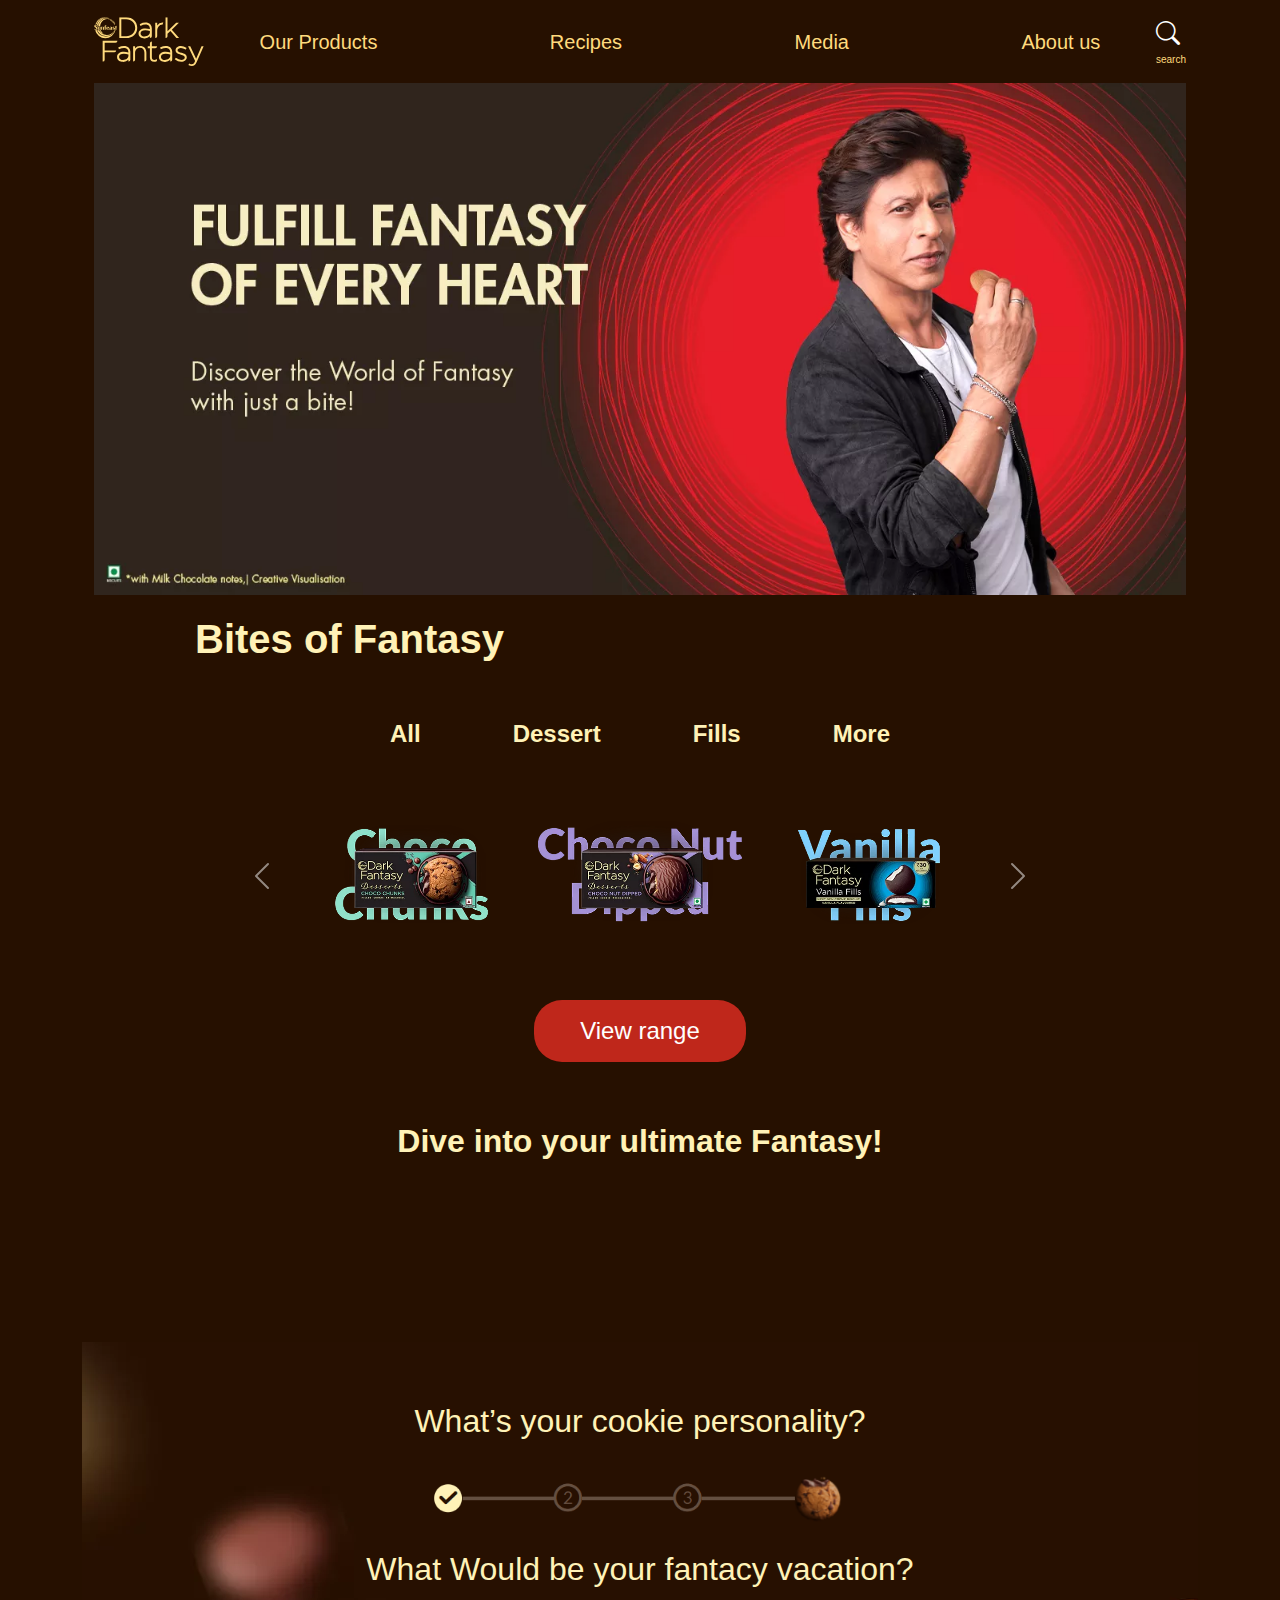
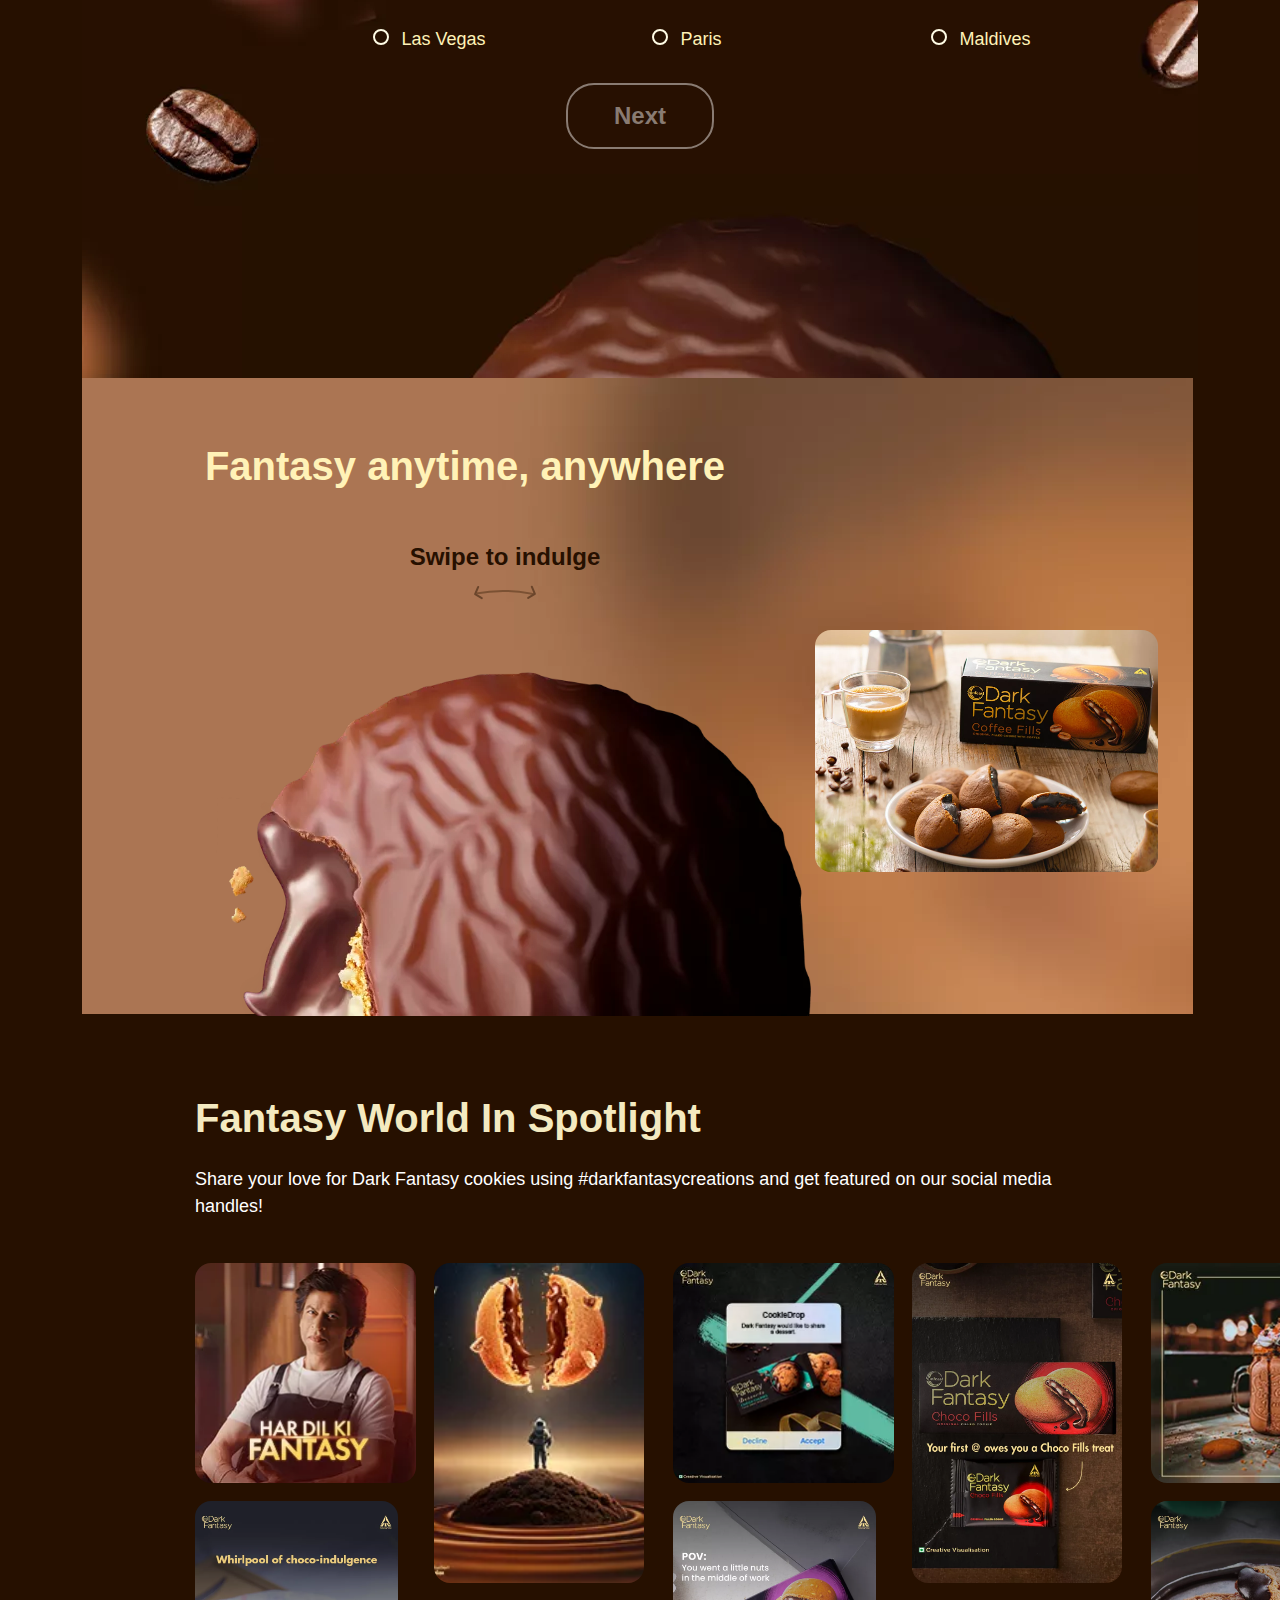
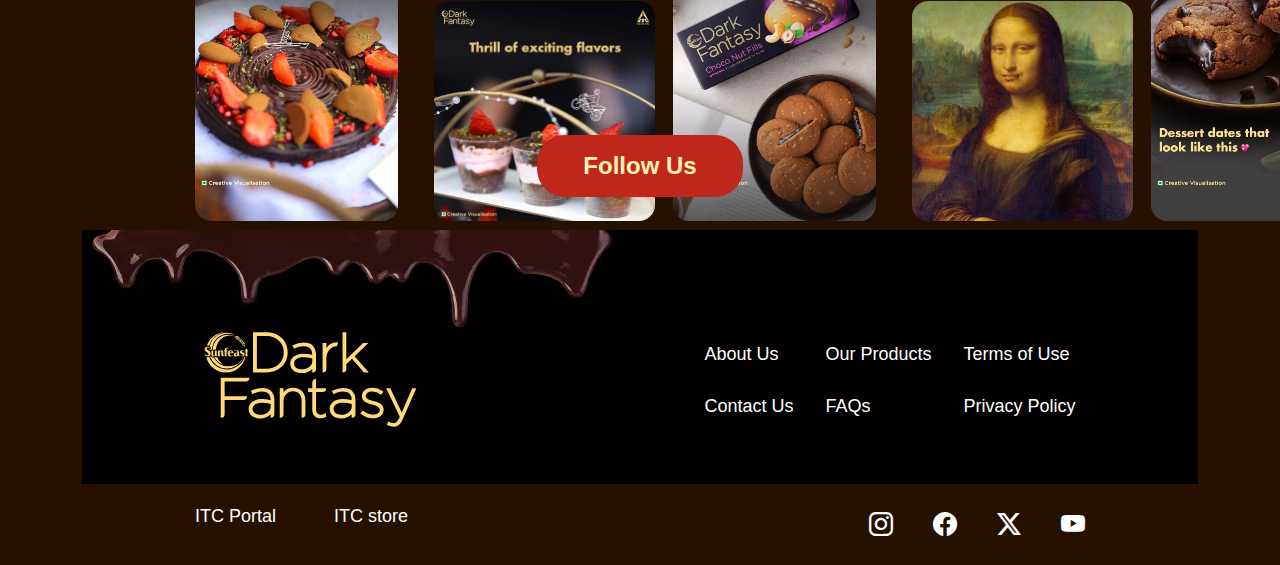
<file: index.html>
<!DOCTYPE html>
<html lang="en">
<head>
    <meta charset="UTF-8">
    <meta name="viewport" content="width=device-width, initial-scale=1.0">
    
    <link rel="stylesheet" href="css/bootstrap.css">
    <link rel="stylesheet" href="header.css">
    <link rel="stylesheet" href="https://cdn.jsdelivr.net/npm/bootstrap-icons@1.11.3/font/bootstrap-icons.min.css">
    <title>Document</title>
</head>
<body>
<div class="container">
  <nav class="navbar navbar-expand-lg " style="padding: 1rem 0;">
    
    <div class="container-fluid" >
      <button  class="navbar-toggler " type="button" data-bs-toggle="collapse" data-bs-target="#navbarTogglerDemo01" aria-controls="navbarTogglerDemo01" aria-expanded="false" aria-label="Toggle navigation">
        <span class="navbar-toggler-icon"  >
          <svg xmlns="http://www.w3.org/2000/svg" viewBox="0 0 30 30"><path stroke="rgb(255, 242, 183)" stroke-linecap="round" stroke-miterlimit="10" stroke-width="4" d="M4 7h22M4 15h22M4 23h22"/></svg>
        </span>
      </button>
      <div><img  class="nav-icon" src="imges/DF_LOGO.svg" alt=""></div>
      
      <div class="collapse navbar-collapse" id="navbarTogglerDemo01" >
       
        <ul class="navbar-nav me-auto mb-2 mb-lg-0 d-flex" style="width: 90%;
        justify-content: space-between;
        margin: auto;">
          <li class="nav-item ">
            <a class="nav-link"href="#">Our Products</a>
          </li>
          <li class="nav-item">
            <a class="nav-link">Recipes</a>
          </li>
          <li class="nav-item">
            <a class="nav-link">Media</a>
          </li>
          <li class="nav-item">
            <a class="nav-link">About us</a>
          </li>
        </ul>
        
        <!-- <form class="d-flex" role="search">
          <input class="form-control me-2" type="search" placeholder="Search" aria-label="Search">
          <button class="btn btn-outline-success" type="submit">Search</button>
        </form> -->
      </div>
      <div class="search-icon"><i class="bi bi-search"></i>
        <div class="search-text">search</div>
      </div>
    </div>
  </nav>

  <section class="container-fluid">
    <img src="imges/sharukhan-banner.webp" alt="" class="col-12 image-fluid">
  </section>

  <section class="sec-2 container-fluid">
    
    <h2 class="bof">Bites of Fantasy</h2>
    <div class="d-flex container-fluid">
    <div class="" style="display: inline-flex;
    justify-content: center;
    margin: 2rem auto 2.1875rem; ">
      <button ><span>All</span></button>
      <button ><span>Dessert</span></button>
      <button ><span>Fills</span></button>
      <button ><span>More</span></button>
      
     </div>
    </div>
      <div  id="carouselExampleControls" class="carousel slide  col-12" data-bs-ride="carousel">
        <div class="carousel-inner">
          <div class="carousel-item active">
            <div class="row justify-content-center">
            <img class="col-3" src="imges/01-1.webp" class="" alt="...">
            <img class="col-3" src="imges/02.webp" class="" alt="...">
            <img class="col-3" src="imges/03.webp" class="" alt="...">
          </div>
          </div>
          <div class="carousel-item ">
            <div class="row justify-content-center">
            <img class="col-3" src="imges/04.webp" class="" alt="...">
            <img  class="col-3" src="imges/05.webp" class="" alt="...">
            <img class="col-3" src="imges/06.webp" class="" alt="...">
          </div>
          </div>
          <div class="carousel-item">
            <div class="row justify-content-center">
            <img class="col-3" src="imges/07.webp" class="" alt="...">
            <img class="col-3" src="imges/08.webp" class="" alt="...">
            <img class="col-3" src="imges/09.webp" class="" alt="...">
          </div>
          </div>
          <div class="carousel-item ">
            <div class="row justify-content-center">
            <img class="col-3" src="imges/10.webp" class="" alt="...">
            <img class="col-3" src="imges/11-1.webp" class="" alt="...">
            <img class="col-3" src="imges/12.webp" class="" alt="...">
          </div>
          </div>
        
        </div>
        <button class="carousel-control-prev" type="button" data-bs-target="#carouselExampleControls" data-bs-slide="prev">
          <span class="carousel-control-prev-icon" aria-hidden="true"></span>
          <span class="visually-hidden">Previous</span>
        </button>
        <button class="carousel-control-next" type="button" data-bs-target="#carouselExampleControls" data-bs-slide="next">
          <span class="carousel-control-next-icon" aria-hidden="true"></span>
          <span class="visually-hidden">Next</span>
        </button>
      </div>
  
      <div class="d-flex justify-content-center mt-5">
        <button class="view-button">
          View range
        </button>
      </div>
  </section>

  <section style="margin-top: 2.5rem;">
    <h3 class="drive d-flex justify-content-center">Dive into your ultimate Fantasy!</h3>
    <div class="col-12 d-flex justify-content-center">
    <video class=" col-10 col-lg-7" class="embed-responsive" src="https://s7ap1.scene7.com/is/content/itcportalprod/Fantasy-of-Every-Heart"></video>
   
  </div>
  </section>

  <section class="sec-4 lg-container md-container-fluid" >
    <div class="sec-4-img" style="background-image: url(imges/Personality_v01_1366x640.webp); " class="d-flex image-fluid ">  
      <h2 class="cookie-personality">What’s your cookie personality?  </h2>

      <div class="d-flex justify-content-center">
      <img class="progress-bar-img" src="imges/Screenshot 2024-06-04 120254.png" alt="">
    </div>

      <div>
        <h3 class="fantacy-vacation">What Would be your fantacy vacation?</h3>
      </div>
    
      <!-- <div class="col-8 d-flex justify-content-center">
        <div class="d-flex justify-content-between">
       <div class="2">
        <input type="radio">
        <label for="">Las Vegas</label>
      </div>
      <div class="2">
        <input type="radio">
        <label for="">Paris</label>
      </div>
      <div class="2">
        <input type="radio">
        <label for="">Maldives</label>
      </div>
      </div>
      

    </div>
     -->
   
     <div class="container">
      <div class="row" style="padding-top: 1.8125rem;">
        <div class=" col-md-3"></div>
        <div class="col-8 col-md-3">
          <input class type="radio" name="destination" value="1">
          <label class="citys ms-2" for="">Las Vegas</label>
        </div>
        <div class="col-8 col-md-3">
          <input type="radio" name="destination" value="2">
          <label class="citys ms-2"  for="">Paris</label>
        </div>

        <div class="col-8 col-md-3">
          <input type="radio" name="destination" value="3">
          <label class="citys ms-2"  for="">Maldives</label>
        </div>
        <div class=""></div>
      </div>

     </div>
     <div class="d-flex justify-content-center" style="margin-top: 1.875rem;">
      <button style="    border-color: #897b72;
      color: #897b72; border: .125rem solid; border-radius: 1.75rem;"><span style="color: #897b72;">Next</span></button>
     </div>
     

    </div>

  </section>

  <section class="sec-4 lg-container md-container-fluid"  style="padding-right: .3125rem;">
    <div class="sec-4-img sec-5-img" style="background-image: url(imges/Cookie_BG.webp);"  class="d-flex image-fluid ">
      <h2 class="fantasy-text">Fantasy anytime, anywhere</h2>

      <div class="d-flex sec-5-align justify-content-between ">
      <div class="left-sec">
        <h5 class="swipe-text">Swipe to indulge</h5>
        <div class="text-center">
        <img class="download-arrow" src="imges/download.svg" alt="">
      </div>
      <!-- <div class="text-center">
        <img class="image-fluid" src="imges/Screenshot 2024-06-04 165750.png" alt="">
      </div> -->
      <div class="text-center">
        <img class="image-left" src="imges/Cookie_1.webp" alt="">
      </div>

      </div>
      <div class="right-sec ">
        <img class="image-right image-fluid col-" src="imges/Morning.webp" alt="">

      </div>
      </div>

    </div>
  </section>

  <!-- <section class="card-sec">
    <h2 class="card-sec-head">Brighten your day with Dark Fantasy</h2>
    <p class="card-sec-p">Create indulgent recipes, post it with #darkfantasycreations and get featured on our website!</p>

    <div id="carouselExample" class="carousel slide">
      <div class="carousel-inner">
        <div class="carousel-item active">
          <div class="cards-wrapper">
            <div class="card" >
              <div class="image-wrapper">
              <img src="imges/dish1.webp" alt="...">
            </div>
              <div class="card-body">
                <button class="card-title"><span>Easy</span></button>
                <h5 class="card-text">Sunfeast Dark Fantacy Ice Creem Sandwich</h5>
                 <p class="card-time">Time:10mins</p>
              </div>
            </div>
            <div class="card" >
              <div class="image-wrapper">
              <img src="imges/dish-2.webp" alt="...">
            </div>
              <div class="card-body">
                <button class="card-title"><span>Easy</span></button>
                <h5 class="card-text">Sunfeast Dark Fantasy Parfait</h5>
                <p class="card-time">Time:15mins</p>
              </div>
            </div>
            <div class="card" >
              <div class="image-wrapper">
              <img src="imges/dish-3.webp" alt="...">
            </div>
              <div class="card-body">
                <button class="card-title"><span>Hard</span></button>
                <h5 class="card-text">Sunfeast Dark Fantasy Kheer</h5>
                <p class="card-time">Time:70mins</p>
              </div>
            </div>
        </div>
        </div>
        <div class="carousel-item">
          <div class="cards-wrapper">
            
          </div>
        </div>
        <div class="carousel-item">
          <div class="cards-wrapper">
          
            
          </div>
          
        </div>
      </div>
      <button class="carousel-control-prev" type="button" data-bs-target="#carouselExample" data-bs-slide="prev">
        <span class="carousel-control-prev-icon" aria-hidden="true"></span>
        <span class="visually-hidden">Previous</span>
      </button>
      <button class="carousel-control-next" type="button" data-bs-target="#carouselExample" data-bs-slide="next">
        <span class="carousel-control-next-icon" aria-hidden="true"></span>
        <span class="visually-hidden">Next</span>
      </button>
    </div>

    
    <div class="folow d-flex justify-content-center">
      <button class="folow-button"><span class="view">View all</span></button>
    </div>

    
  </section> -->

  <section class="sec-6">
    <h2 class="sec-6-head">Fantasy World In Spotlight</h2>
    <p class="sec-6-p">Share your love for Dark Fantasy cookies using #darkfantasycreations and get featured on our social media handles!</p>
    <div class="d-flex col-lg-12 hello " style="gap: 1.125rem;">
      <div class="col-lg-2.4 ">
        <img class="sizing-1 " src="imges/Fantasy world in spotlight_1_ Desktop_222x222.webp" alt="">
        <img class="sizing-2 " src="imges/2.webp" alt="">

      </div>
      <div  class="col-lg-2.4">
        <img class="sizing-3 " src="imges/3.webp" alt="">
        <img class="sizing-4 " src="imges/4.webp" alt="">

      </div>
      <div  class="col-lg-2.4">
        <img class="sizing-1 " src="imges/5.webp" alt="">
        <img class="sizing-2 " src="imges/6.webp" alt="">

      </div>
      <div  class="col-lg-2.4 hello-visible">
        <img class="sizing-3" src="imges/7.webp" alt="">
        <img class="sizing-4" src="imges/8.webp" alt="">

      </div>
      <div  class="col-lg-2.4 hello-visible">
        <img class="sizing-1" src="imges/9.webp" alt="">
        <img class="sizing-2" src="imges/10-2.webp" alt="">

      </div>
    </div>

    <div class="folow d-flex justify-content-center">
      <button class="folow-button"><span>Follow Us</span></button>
    </div>
   

   </section>

  <footer class="footer-1 d-flex container" style="background-image: url(imges/footer-img.webp);">
    <div class="footer-logo-img-align">
       <img class="footer-logo" src="imges/DF_LOGO.svg" alt="">
    </div>

    <div class=" d-flex justify-content-center footer-right-sec " >
      <ul class="d-flex flex-column">
        <li class="list-text">
          About Us
       </li>
        <li class="list-text">
          Contact Us
        </li>
      </ul >

      <ul class="d-flex flex-column">
        <li class="list-text">
          Our Products
        </li>
        <li class="list-text">
          FAQs     
        </li>
      </ul>

      <ul class="d-flex flex-column">
        <li class="list-text">
          Terms of Use
        </li>
        <li class="list-text">
          Privacy Policy    
        </li>
      </ul>
    </div>
  </footer>

  <footer class="footer-2 d-flex justify-content-between">
    <div class="footer-2-left d-flex">
      <p class="footer-2-text">ITC Portal</p>
      <p class="footer-2-text">ITC store</p>
    </div>
    <div class="social-media d-flex">
      <i class="bi bi-instagram"></i>
      <i class="bi bi-facebook"></i>
      <i class="bi bi-twitter-x"></i>
      <i class="bi bi-youtube"></i>

    </div>
  </footer>

</div>
    <!--Bootstrap Js-->
    <script  src="https://cdn.jsdelivr.net/npm/@popperjs/core@2.11.8/dist/umd/popper.min.js" integrity="sha384-I7E8VVD/ismYTF4hNIPjVp/Zjvgyol6VFvRkX/vR+Vc4jQkC+hVqc2pM8ODewa9r" crossorigin="anonymous"></script>
     <script src="js/bootstrap.js"></script>
</body>
</html>
</file>
<file: header.css>
body{
    margin: 0;
    background: #261000;
    font-family: Lato, sans-serif;
    overflow-x: hidden;
}


.nav-icon{
    height: 3.125rem;
    width: 6.875rem;
}
@media (max-width:1023px){
    .nav-icon{
        height: 2rem;
        width: 4.5rem;
    }

}
.nav-link{
    color: #ffda7d;
    cursor: pointer;
    font-family: Lato, sans-serif;
    font-size: 1.25rem;
    font-weight: 400;
}
.search-icon{
    color: #ffda7d;
    font-family: Lato, sans-serif;
    font-size: 1.25rem
}
.search-text{
    color: #ffda7d;
    font-family: Lato, sans-serif;
    font-size: .625rem;
}

.bof{
    color: #fff2b7;
    font-family: Manrope, sans-serif;
    font-size: 2.5rem;
    font-weight: 700;
}
@media (max-width:1023px){
    .bof{
    font-size: 1.5rem;

    }
}
button{
    background-color: transparent;
    border: .0625rem solid #fff2b7;
    padding: .8125rem 2.875rem;
    border: none;
    border-radius: 1.75rem ;
}
@media (max-width:1023px){
  button{
    padding: .5rem 1rem;

  }
}
button span{
    font-size: 1.5rem;
    font-weight: 600;
    color: #fff2b7;
}
@media (max-width:1023px){
    button span{
        font-size: 1rem;
    }
}
.sec-2{
    padding: 1.25rem 7.0625rem;
    overflow: hidden;
}
@media (max-width:1023px){
    .sec-2{
        padding: 1rem;
    }
}

.view-button{
  background: #bf271b;;
  color: #fff;
  font-family: Lato, sans-serif;
  font-size: 1.5rem;
  border-radius: 1.75rem;
}

.drive{
  
    font-family: Manrope, sans-serif;
    font-size: 2rem;
    font-weight: 700;
    color: #fff2b7;
    margin-bottom: 2rem;
}
@media (max-width:1023px){
    .drive{
        font-size: 1.5rem;

    }
}

/* .sec-4{
    background-image: url(imges/Personality_v01_1366x640.webp) class;
} */

.sec-4-img{
    height: 39.75rem;
}

.cookie-personality{
    color: #fff2b7;
    padding-bottom: 1.5rem;
    padding-top: 3.75rem;
    
    text-align: center;
}

.progress .progress-bar::before{
    background-color: #fff2b7;
    border-radius: 50%;
    font-weight: 400;
    color: #261000;
    content: "  ";
    position: absolute;
    top: 50%;
    transform: translateY(-50%);
    font-family: icomoon !important;
    font-size: 1.875rem;
    line-height: 1;
}

.progress .progress-bar::after{
    content: " ";
    /* background: #644f40; */
    background: red;
    height: 6.25rem;
    transform: rotate(90deg);
    width: .25rem;
    left: 4.90625rem;
    bottom: -1.4375rem;
    position: absolute;
}

.progress-bar-img{
  width: 26rem; 
  margin-bottom: 1.5rem;
}
@media (max-width:1020px){
  .progress-bar-img{
    width: 19rem;
  }
}
.fantacy-vacation{
    color: #fff2b7;
    font-weight: 400;
    text-align: center;
    font-family: Manrope, sans-serif;
    font-size: 2rem;
}
@media (max-width:1023px){
    .fantacy-vacation{
        font-size: 1.125rem
    }

}

input[type=radio]{
    appearance: none;
    width: 1rem;
    height: 1rem;
    border-radius: 50%;
    background-clip: content-box;
    border: 2px solid rgba(255,252,229,1);
    background-color: #261000;
    
    
  }
  input[type=radio]:checked{
    background: #fff2b7;;

  }

  .citys{
    font-family: Lato, sans-serif;
    font-size: 1.125rem;
    color: #fff2b7;
  }
  .sec-5-img{
    padding: 4rem 113px 0;
  }
  @media (max-width:1023px){
   .sec-5-img{
    padding-left: 0.5rem;
    padding-top: 1rem;
   }
  }

  .fantasy-text{
    color: #fff2b7;
    max-width: 33.75rem;
    text-align: center;
    font-family: Manrope, sans-serif;
    font-size: 2.5rem;
    font-weight: 700;
  }
  @media (max-width:1023px){
    .fantasy-text{
    margin-bottom: 1rem;
        margin-top: .5rem;
        
        max-width: 100%;
        text-align: left;
        font-size: 1.5rem;
    }
  }


  .left-sec{
    max-width: 38.75rem;
   
  }
  @media (max-width:1200px){
    .left-sec{
    margin-top: 6.5rem;
    }
  }
  @media (max-width:1020px){
    .left-sec{
    margin-top: 0;
    }
  }
  .swipe-text{
    color: #261000;
    margin-top: 2.8125rem;
    text-align: center;
    font-family: Lato, sans-serif;
    font-size: 1.5rem;
    font-weight: 700;
    
  }
  @media (max-width:1023px){
    .sec-5-align{
        flex-direction: column-reverse;

    }
  }

  .downnload-arrow{
    margin-top: 1.0625rem;
    height: .9375rem;
  }

  .image-left{
    margin-top: 4rem;
  }
  @media (max-width:1200px){
    .image-left{
        max-height: 14.875rem;
    }
  }
  @media (max-width:1024px){
    .image-left{
        max-height: 7.875rem;
        margin-top: auto;
        margin-top: 4rem;
    }
   
  }
  
  .right-sec{
    margin: 8.25rem auto 4.625rem;
  }
  @media (max-width:1023px){
    .right-sec{
        margin: 0 auto;
    }
  }

  .image-right{
    max-height: 19.75rem;
    max-width: 26.25rem;
    border-radius: 1rem;
    margin: 0 auto;
   
  }
  @media (max-width:1300px){
    .image-right{
        max-height: 16.0625rem;
        max-width: 21.4375rem;
    }
  }
/* 
  .card-sec{
    background-position: 50%;
    background-size: cover;
    margin: 0 auto;
    max-width: 85.375rem;
    overflow: hidden;
    padding: 5rem 7.0625rem;
  }

  @media (min-width:1024px) and (max-width:1365){
    .card-sec{
      padding: 2.5rem 0 2rem 1rem;
    }

  }
@media (max-width:1023px){
  .card-sec{
    padding: 2.5rem 0 3.75rem 1rem;
  }
}
.card-sec-head{
  font-family: Manrope, sans-serif;
  font-size: 2.5rem;
  font-weight: 700;
  color: #f4eac0;
  margin-bottom: 1.5rem;
}
@media (max-width:1023px){
  .card-sec-head{
    margin-bottom: 1.25rem;
    font-size: 1.5rem;
  }
}
.card-sec-p{
  margin-bottom: 3.75rem;
  font-family: Lato, sans-serif;
    font-size: 1.125rem;
    color: #fff;
}

@media (max-width:1023px){
.card-sec-p{
  margin-bottom: 2rem;
  font-size: 1rem;
}
}

 .cards-wrapper{
   display: flex;
 }

 .card{
  background: #261000;
  margin: 0. 5em;
  width: calc(100%/3);
 }
 

 .image-wrapper{
  height: 20.0625rem;
  width: 16.4375rem;
  margin: 0 auto;
  /* display: flex;
  justify-content: center;
  align-items: center; */
 /* }
 .image-wrapper img{
   max-width: 100%;
   max-height: 100%;
 }

 .card-title{
  border: .0625rem solid #f4eac0;
  border-radius: 1.125rem;
  height: 2.3125rem;
  display: flex;
  align-items: center;
 }
 @media (max-width:1023px){
  .card-title{
    height: 2.125rem;
  }
 }

.card-text{
  font-family: Manrope, sans-serif;
    font-size: 1.5rem;
    font-weight: 700;
    color: #fff2b7;
}
@media(max-width:1200px){
  .card-text{
    font-size: 0.5.rem;
  }
}
.card-time{
  font-size: 1rem;
  margin-top: 1.5rem;
  color: #fff2b7;
}

.view{
  font-size: 1rem;
}  */
  .sec-6{
    padding: 5rem 7.0625rem .5625rem;
  }
  @media (max-width:1023px){
    .sec-6{
      padding: 2.5rem 1rem 0;
    }
  }


  @media (max-width:1023px){
    .hello{
      flex-direction: column;
      align-items: center;
    }
  }

  @media(max-width:1023px){
    .hello-visible{
      display: none;
    }
  }
  .sec-6-head{
    font-family: Manrope, sans-serif;
    font-size: 2.5rem;
    font-weight: 700;
    color: #f4eac0;
  }
  @media (max-width:1023px){
    .sec-6-head{
    font-size: 1.5rem;
    }
  }

  .sec-6-p{
    font-size: 1.125rem;
    margin-top: 1.5rem;
    margin-bottom: 2.6875rem;
    color: #fff;
  }
  @media (max-width:1023px){
    .sec-6-p{
      margin-bottom: 1.5rem;
      font-size: 1rem;
    }
  }

  .control-sec-6{
    gap: 1.125rem;
  }
  @media (max-width:768px){
    .control-sec-6{
      flex-direction: column;
    }
  }
  .sizing-1{
    height: 13.75rem;
    width: 13.8125rem;
    border-radius: 1rem;
    object-fit: cover;
    vertical-align: middle;
  }
  @media (max-width:1023px){
    .sizing-1{
      height: 11.3125rem;
      width: 11.25rem;
      margin-top: -70px
     
    }
  }
@media (max-width:382px){
  .sizing-1{
    margin-top: -5rem;
  }
}
  /* @media (max-width:388px){
    .sizing-1{
      margin-top: 0;
    }
  } */

  .sizing-2{
    height: 20rem;
    margin-top: 1.125rem;
    width: 12.6875rem;
    border-radius: 1rem;
    object-fit: cover;
    vertical-align: middle;
  }
  @media (max-width:1023px){
    .sizing-2{
    height: 16.375rem;
    margin-top: .0625rem;
    width: 9.25rem;
    
    }
  }
  @media (max-width:382px){
    .sizing-2{
      width: 8.25rem;
    }
  }

  .sizing-3{
    height: 20rem;
    width: 13.125rem;
    border-radius: 1rem;
    object-fit: cover;
    vertical-align: middle;
  }
  @media (max-width:1023px){
    .sizing-3{
      height: 16.25rem;
      margin-top: -5rem;
      width: 9.1875rem;
      
    }
  }
  .sizing-4{
    height: 13.75rem;
    margin-top: 1.125rem;
    width: 13.8125rem;
    border-radius: 1rem;
    height: 13.75rem;
    margin-top: 1.125rem;
    width: 13.8125rem;
  }
  @media (max-width:1023px){
    .sizing-4{
      height: 11.75rem;
    margin-top: 1.125rem;
    width: 10.8125rem;
    }
  }

  .folow-button{
    margin-top: -5.375rem;
    background: #bf271b;
    border: none;
    color: #fff2b7;
    width: fit-content;
    border-radius: 1.75rem;
    height: fit-content;
  }

  @media (min-width:1366px){
    .footer-1{
        gap: 5rem;
        padding: 6.375rem 7.5rem 3.5rem 8.625rem;
        justify-content: space-around;
    }

  }

  @media (min-width:1024px) and (max-width:1365px){
    .footer-1{
      gap: 1.875rem;
      padding: 6.375rem .625rem 3.5rem;
      justify-content: space-around;
    }

  }

  @media (max-width:1023px){
    .footer-1{
      flex-direction: column;
        gap: 3.25rem;
        padding: 7.75rem 0 6.5625rem;
        justify-content: center;
        background-repeat: no-repeat;
    }
  }

  @media (max-width:1023px){
    .footer-logo-img-align{
      display: flex;
      justify-content: center;
    }
  }
  .footer-logo{
    height: 6rem;
    width: 13.3125rem;
  }
  @media (max-width:1023px){
    .footer-logo{
      height: 4rem;
      width: 8.875rem;
    }
  }

  ul{
    list-style: none;
    gap: 1.5625rem;
    margin-top: auto;
    margin-bottom: auto;
  }
  @media (max-width:1023px){
    ul{
      gap: 1rem;

    }
  }

  .footer-left-sec{
    justify-content: center;
    max-width: 49.125rem;
  }

.list-text{
  color: #fff;
  font-family: Lato, sans-serif;
  font-size: 1.125rem
}
@media (max-width:1023px){
  .list-text{
    font-size: 1rem;
  }
}

.footer-2{
  
  padding: 0 113px;
  text-align: center;
}
@media (max-width:1023px){
  .footer-2{
    flex-direction: column;
    margin: 0 auto;
    padding: 0;
  }
}

.footer-2-left{
  gap: 3.625rem;
  padding: 1.1875rem 0;
}

@media (max-width:1023px){
  .footer-2-left{
    gap: 1.75rem;
    margin: auto;
    padding: 2rem 0 1.875rem;
  }
}
.footer-2-text{
  color: #fff;
  font-size: 1.125rem;
}
@media (max-width:1023px){
  .footer-2-text{
    font-size: 1rem;
  }
}

.social-media{
  gap: 2.5rem;
  align-items: center;
}
@media (max-width:1023px){
  .social-media{
    align-items: center;
    gap: 2.375rem;
    height: 2.25rem;
    margin-bottom: 2.375rem;
    margin-top: 0;
    margin-left: auto;
    margin-right: auto;
  }
}

.bi{
  font-size: 1.5rem;
  color: #fff;
}
@media (max-width:1023px){
  .bi{
    font-size: 1rem;
  }
}
</file>
